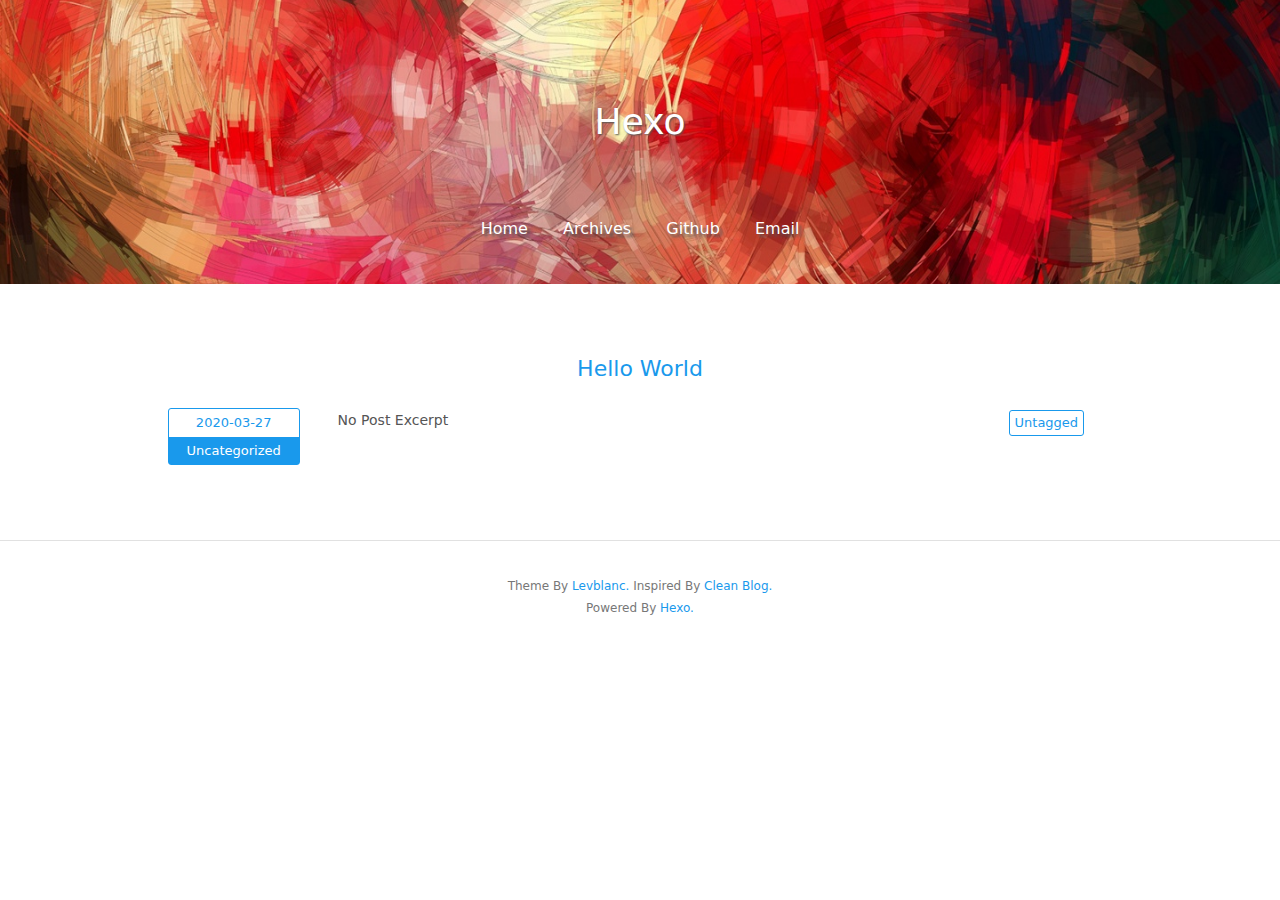
<file: index.html>
<!DOCTYPE html>
<html>
  <!-- Html Head Tag-->
  <head>
  <meta charset="UTF-8">
  <meta http-equiv="X-UA-Compatible" content="IE=edge">
  <meta name="viewport" content="width=device-width, initial-scale=1">
  <meta name="description" content="">
  <meta name="author" content="John Doe">
  <!-- Open Graph Data -->
  <meta property="og:title" content="Hexo"/>
  <meta property="og:description" content="" />
  <meta property="og:site_name" content="Hexo"/>
  <meta property="og:type" content="website" />
  <meta property="og:image" content="http://yoursite.com"/>
  
    <link rel="alternate" href="/atom.xml" title="Hexo" type="application/atom+xml">
  
  
    <link rel="icon" href="/favicon.png">
  

  <!-- Site Title -->
  <title>Hexo</title>

  <!-- Bootstrap CSS -->
  
<link rel="stylesheet" href="/css/bootstrap.min.css">

  <!-- Custom CSS -->
  
  
<link rel="stylesheet" href="/css/style.light.css">


  <!-- Google Analytics -->
  

<meta name="generator" content="Hexo 4.2.0"></head>

  <body>
    <!-- Page Header -->


<header class="site-header header-background" style="background-image: url(/img/default-banner-dark.jpg)">
  <div class="container">
    <div class="row">
      <div class="col-lg-8 col-lg-offset-2 col-md-10 col-md-offset-1">
        <div class="page-title with-background-image">
          <p class="title">Hexo</p>
          <p class="subtitle"></p>
        </div>
        <div class="site-menu with-background-image">
          <ul>
            
              <li>
                <a href="/">
                  
                  Home
                  
                </a>
              </li>
            
              <li>
                <a href="/archives">
                  
                  Archives
                  
                </a>
              </li>
            
              <li>
                <a href="https://github.com/<your-github-username>" target="_blank" rel="noopener">
                  
                  Github
                  
                </a>
              </li>
            
              <li>
                <a href="mailto:<your-email-address>">
                  
                  Email
                  
                </a>
              </li>
            
          </ul>
        </div>
      </div>
    </div>
  </div>
</header>

<!-- Home Page Post List -->
<div class="container">
  <div class="row">
    <div class="col-lg-10 col-md-10 col-md-offset-1">
      
        <div class="post-item-wrapper">
  <a href="/2020/03/27/hello-world/" class="post-title">
      Hello World
  </a>
  <div class="post-excerpt">
    <!-- Post Date and Categories -->
    <div class="date-and-category">
      <div class="date">2020-03-27</div>
      <div class="categories">
        
          Uncategorized
        
      </div>
    </div>
    <!-- Post Excerpt -->
    <div class="excerpt typo">No Post Excerpt</div>
    <!-- Post Tags -->
    <div class="tags">
      
        <div class="untagged">Untagged</div>
      
    </div>
  </div>
</div>

      
    </div>
  </div>
</div>

<!-- Pagination -->
<div class="container">
  <div class="row">
    <div class="col-lg-10 col-md-10 col-md-offset-1">
      <ul class="pagination">
          
          
      </ul>
    </div>
  </div>
</div>



    <!-- Footer -->
<footer>
  <div class="container">
    <div class="row">
      <div class="col-lg-8 col-lg-offset-2 col-md-10 col-md-offset-1">
        <p class="copyright text-muted">
          Theme By <a target="_blank" href="https://github.com/levblanc">Levblanc.</a>
          Inspired By <a target="_blank" href="https://github.com/klugjo/hexo-theme-clean-blog">Clean Blog.</a>
        <p class="copyright text-muted">
          Powered By <a target="_blank" href="https://hexo.io/">Hexo.</a>
        </p>
      </div>
    </div>
  </div>
</footer>


    <!-- After Footer Scripts -->

<script src="/js/highlight.pack.js"></script>

<script>
  document.addEventListener("DOMContentLoaded", function(event) {
    var codeBlocks = Array.prototype.slice.call(document.getElementsByTagName('pre'))
    codeBlocks.forEach(function(block, index) {
      hljs.highlightBlock(block);
    });
  });
</script>

  </body>
</html>
</file>
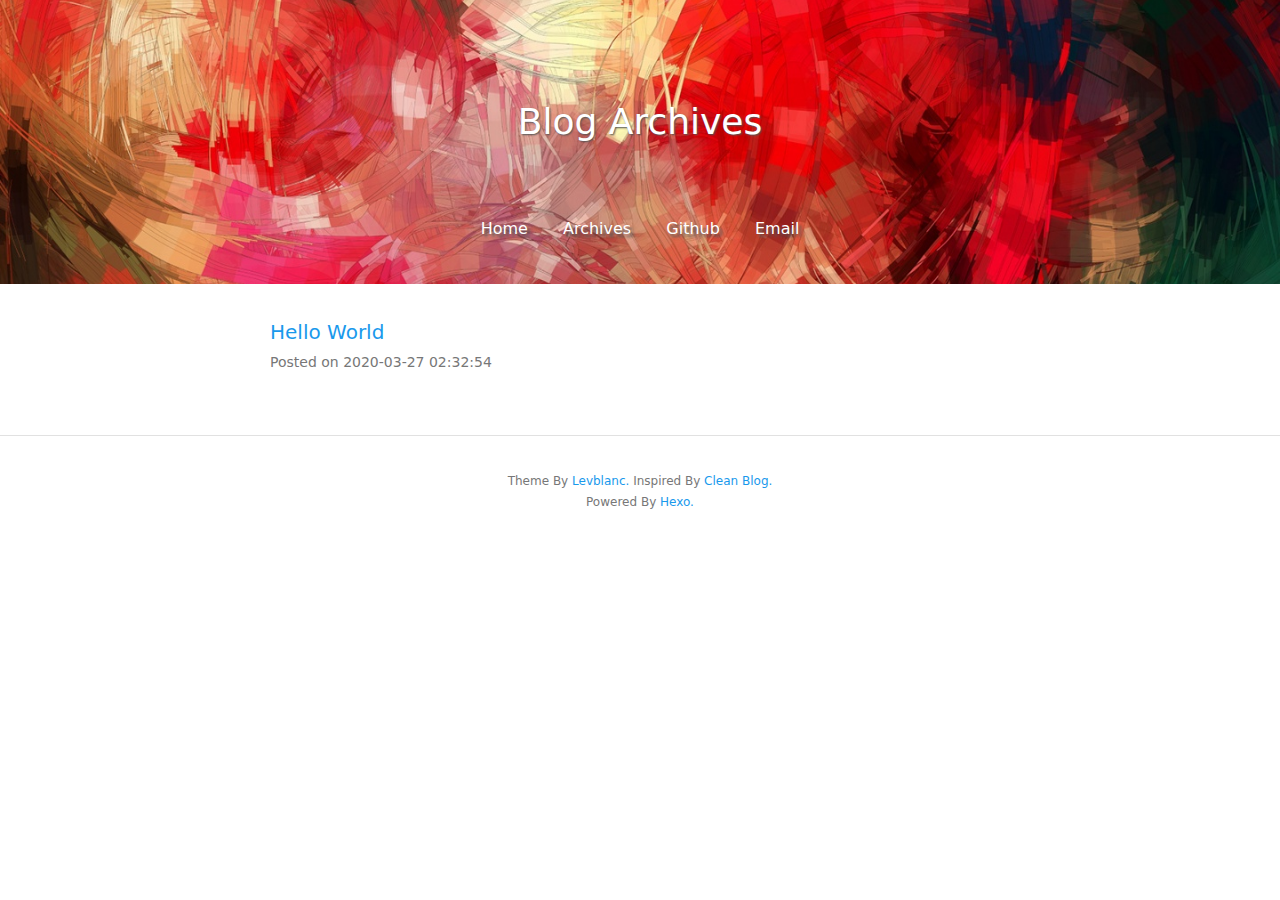
<file: archives/index.html>
<!DOCTYPE html>
<html>
  <!-- Html Head Tag-->
  <head>
  <meta charset="UTF-8">
  <meta http-equiv="X-UA-Compatible" content="IE=edge">
  <meta name="viewport" content="width=device-width, initial-scale=1">
  <meta name="description" content="">
  <meta name="author" content="John Doe">
  <!-- Open Graph Data -->
  <meta property="og:title" content="Hexo"/>
  <meta property="og:description" content="" />
  <meta property="og:site_name" content="Hexo"/>
  <meta property="og:type" content="website" />
  <meta property="og:image" content="http://yoursite.com"/>
  
    <link rel="alternate" href="/atom.xml" title="Hexo" type="application/atom+xml">
  
  
    <link rel="icon" href="/favicon.png">
  

  <!-- Site Title -->
  <title>Hexo</title>

  <!-- Bootstrap CSS -->
  
<link rel="stylesheet" href="/css/bootstrap.min.css">

  <!-- Custom CSS -->
  
  
<link rel="stylesheet" href="/css/style.light.css">


  <!-- Google Analytics -->
  

<meta name="generator" content="Hexo 4.2.0"></head>

  <body>
    <!-- Archive Header -->
<!-- Page Header -->


<header class="site-header header-background" style="background-image: url(/img/default-banner-dark.jpg)">
  <div class="container">
    <div class="row">
      <div class="col-lg-8 col-lg-offset-2 col-md-10 col-md-offset-1">
        <div class="page-title with-background-image">
          <p class="title">Blog Archives</p>
          <p class="subtitle"></p>
        </div>
        <div class="site-menu with-background-image">
          <ul>
            
              <li>
                <a href="/">
                  
                  Home
                  
                </a>
              </li>
            
              <li>
                <a href="/archives">
                  
                  Archives
                  
                </a>
              </li>
            
              <li>
                <a href="https://github.com/<your-github-username>" target="_blank" rel="noopener">
                  
                  Github
                  
                </a>
              </li>
            
              <li>
                <a href="mailto:<your-email-address>">
                  
                  Email
                  
                </a>
              </li>
            
          </ul>
        </div>
      </div>
    </div>
  </div>
</header>

<!-- Archive List -->
<div class="container">
  <div class="row">
    <div class="col-lg-8 col-lg-offset-2 col-md-10 col-md-offset-1">
      
        <div class="archive-item">
  <a href="/2020/03/27/hello-world/" class="post-title">
    Hello World
  </a>
  <div class="date text-muted">Posted on 2020-03-27 02:32:54</div>
</div>

      

    </div>
  </div>
</div>
<!-- Pagination -->
<div class="container">
  <div class="row">
    <div class="col-lg-10 col-md-10 col-md-offset-1">
      <ul class="pagination">
          
          
      </ul>
    </div>
  </div>
</div>



    <!-- Footer -->
<footer>
  <div class="container">
    <div class="row">
      <div class="col-lg-8 col-lg-offset-2 col-md-10 col-md-offset-1">
        <p class="copyright text-muted">
          Theme By <a target="_blank" href="https://github.com/levblanc">Levblanc.</a>
          Inspired By <a target="_blank" href="https://github.com/klugjo/hexo-theme-clean-blog">Clean Blog.</a>
        <p class="copyright text-muted">
          Powered By <a target="_blank" href="https://hexo.io/">Hexo.</a>
        </p>
      </div>
    </div>
  </div>
</footer>


    <!-- After Footer Scripts -->

<script src="/js/highlight.pack.js"></script>

<script>
  document.addEventListener("DOMContentLoaded", function(event) {
    var codeBlocks = Array.prototype.slice.call(document.getElementsByTagName('pre'))
    codeBlocks.forEach(function(block, index) {
      hljs.highlightBlock(block);
    });
  });
</script>

  </body>
</html>
</file>
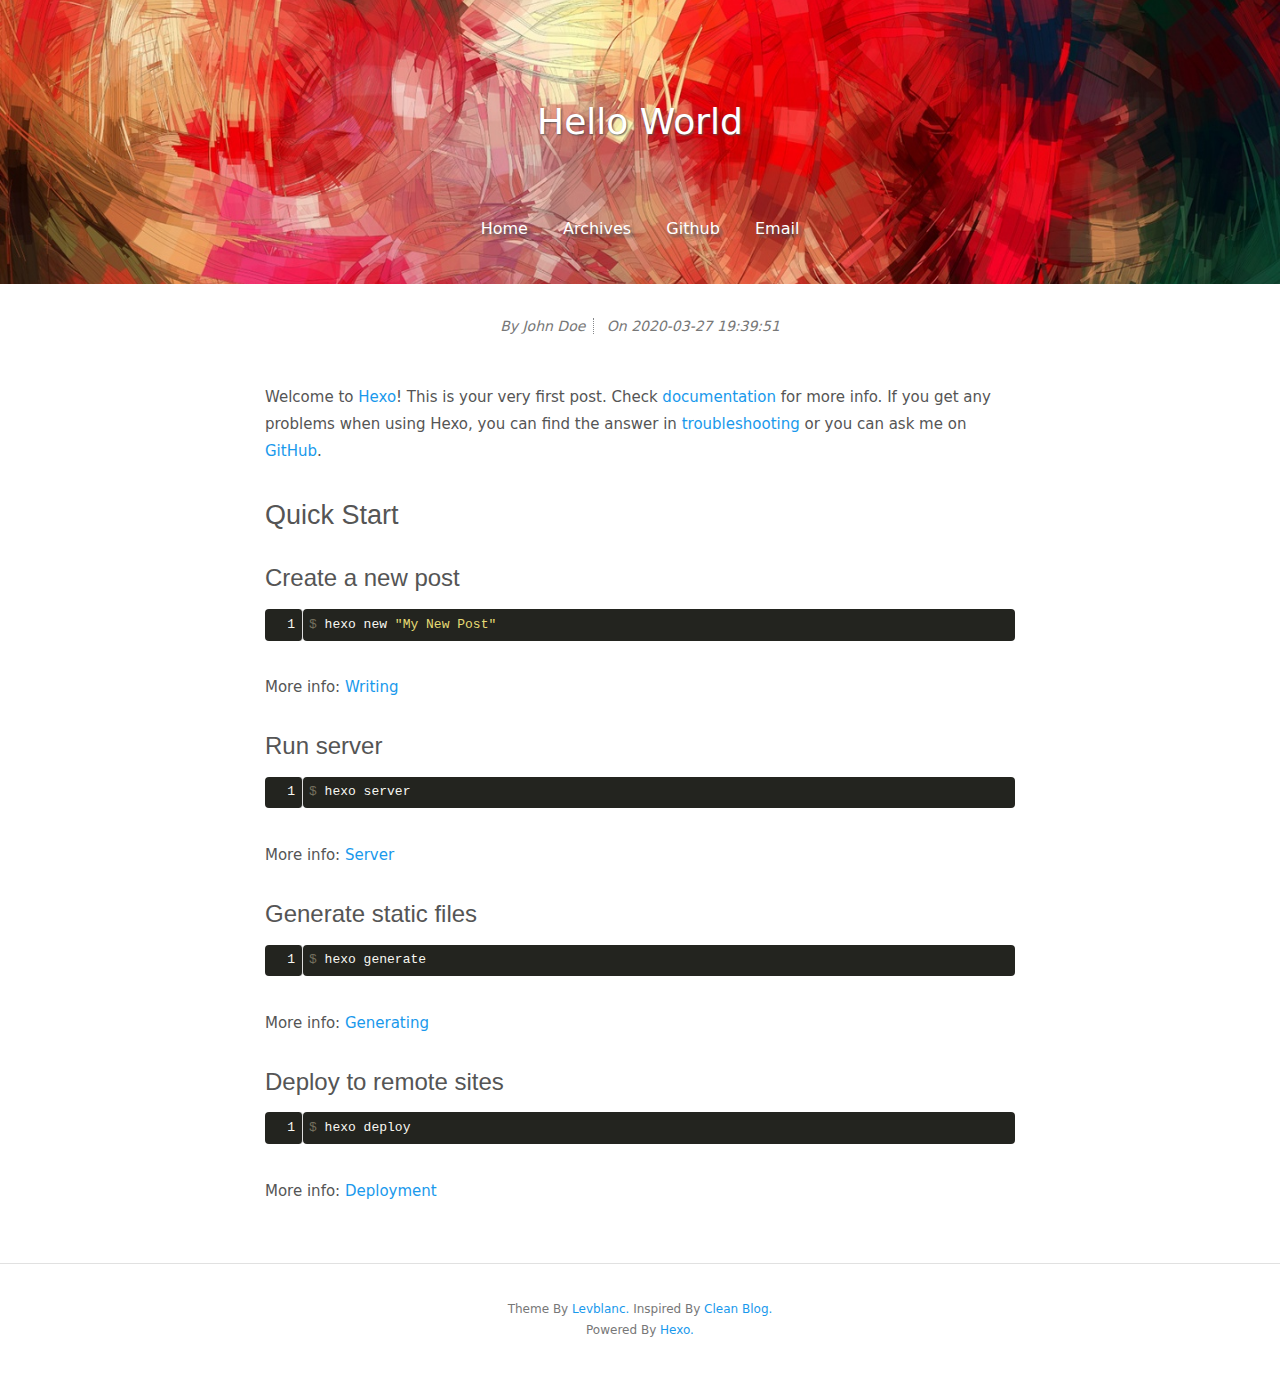
<file: 2020/03/27/hello-world/index.html>
<!DOCTYPE html>
<html>
  <!-- Html Head Tag-->
  <head>
  <meta charset="UTF-8">
  <meta http-equiv="X-UA-Compatible" content="IE=edge">
  <meta name="viewport" content="width=device-width, initial-scale=1">
  <meta name="description" content="">
  <meta name="author" content="John Doe">
  <!-- Open Graph Data -->
  <meta property="og:title" content="Hello World"/>
  <meta property="og:description" content="" />
  <meta property="og:site_name" content="Hexo"/>
  <meta property="og:type" content="article" />
  <meta property="og:image" content="http://yoursite.com"/>
  
    <link rel="alternate" href="/atom.xml" title="Hexo" type="application/atom+xml">
  
  
    <link rel="icon" href="/favicon.png">
  

  <!-- Site Title -->
  <title>Hexo</title>

  <!-- Bootstrap CSS -->
  
<link rel="stylesheet" href="/css/bootstrap.min.css">

  <!-- Custom CSS -->
  
  
<link rel="stylesheet" href="/css/style.light.css">


  <!-- Google Analytics -->
  

<meta name="generator" content="Hexo 4.2.0"></head>

  <body>
    <!-- Page Header -->


<header class="site-header header-background" style="background-image: url(/img/default-banner-dark.jpg)">
  <div class="container">
    <div class="row">
      <div class="col-lg-8 col-lg-offset-2 col-md-10 col-md-offset-1">
        <div class="page-title with-background-image">
          <p class="title">Hello World</p>
          <p class="subtitle"></p>
        </div>
        <div class="site-menu with-background-image">
          <ul>
            
              <li>
                <a href="/">
                  
                  Home
                  
                </a>
              </li>
            
              <li>
                <a href="/archives">
                  
                  Archives
                  
                </a>
              </li>
            
              <li>
                <a href="https://github.com/<your-github-username>" target="_blank" rel="noopener">
                  
                  Github
                  
                </a>
              </li>
            
              <li>
                <a href="mailto:<your-email-address>">
                  
                  Email
                  
                </a>
              </li>
            
          </ul>
        </div>
      </div>
    </div>
  </div>
</header>

<article>
  <div class="container typo">
    <div class="row">
      <div class="col-lg-8 col-lg-offset-2 col-md-10 col-md-offset-1">
        <div class="post-info text-muted">
          
            <!-- Author -->
            <span class="author info">By John Doe</span>
          
          <!-- Date -->
          <span class="date-time info">On
            <span class="date">2020-03-27</span>
            <span class="time">19:39:51</span>
          </span>
          
        </div>
        <!-- Tags -->
        
        <!-- Post Main Content -->
        <div class="post-content">
          <p>Welcome to <a href="https://hexo.io/" target="_blank" rel="noopener">Hexo</a>! This is your very first post. Check <a href="https://hexo.io/docs/" target="_blank" rel="noopener">documentation</a> for more info. If you get any problems when using Hexo, you can find the answer in <a href="https://hexo.io/docs/troubleshooting.html" target="_blank" rel="noopener">troubleshooting</a> or you can ask me on <a href="https://github.com/hexojs/hexo/issues" target="_blank" rel="noopener">GitHub</a>.</p>
<h2 id="Quick-Start"><a href="#Quick-Start" class="headerlink" title="Quick Start"></a>Quick Start</h2><h3 id="Create-a-new-post"><a href="#Create-a-new-post" class="headerlink" title="Create a new post"></a>Create a new post</h3><figure class="highlight bash"><table><tr><td class="gutter"><pre><span class="line">1</span><br></pre></td><td class="code"><pre><span class="line">$ hexo new <span class="string">"My New Post"</span></span><br></pre></td></tr></table></figure>

<p>More info: <a href="https://hexo.io/docs/writing.html" target="_blank" rel="noopener">Writing</a></p>
<h3 id="Run-server"><a href="#Run-server" class="headerlink" title="Run server"></a>Run server</h3><figure class="highlight bash"><table><tr><td class="gutter"><pre><span class="line">1</span><br></pre></td><td class="code"><pre><span class="line">$ hexo server</span><br></pre></td></tr></table></figure>

<p>More info: <a href="https://hexo.io/docs/server.html" target="_blank" rel="noopener">Server</a></p>
<h3 id="Generate-static-files"><a href="#Generate-static-files" class="headerlink" title="Generate static files"></a>Generate static files</h3><figure class="highlight bash"><table><tr><td class="gutter"><pre><span class="line">1</span><br></pre></td><td class="code"><pre><span class="line">$ hexo generate</span><br></pre></td></tr></table></figure>

<p>More info: <a href="https://hexo.io/docs/generating.html" target="_blank" rel="noopener">Generating</a></p>
<h3 id="Deploy-to-remote-sites"><a href="#Deploy-to-remote-sites" class="headerlink" title="Deploy to remote sites"></a>Deploy to remote sites</h3><figure class="highlight bash"><table><tr><td class="gutter"><pre><span class="line">1</span><br></pre></td><td class="code"><pre><span class="line">$ hexo deploy</span><br></pre></td></tr></table></figure>

<p>More info: <a href="https://hexo.io/docs/one-command-deployment.html" target="_blank" rel="noopener">Deployment</a></p>

        </div>
      </div>
    </div>
  </div>
</article>



    <!-- Footer -->
<footer>
  <div class="container">
    <div class="row">
      <div class="col-lg-8 col-lg-offset-2 col-md-10 col-md-offset-1">
        <p class="copyright text-muted">
          Theme By <a target="_blank" href="https://github.com/levblanc">Levblanc.</a>
          Inspired By <a target="_blank" href="https://github.com/klugjo/hexo-theme-clean-blog">Clean Blog.</a>
        <p class="copyright text-muted">
          Powered By <a target="_blank" href="https://hexo.io/">Hexo.</a>
        </p>
      </div>
    </div>
  </div>
</footer>


    <!-- After Footer Scripts -->

<script src="/js/highlight.pack.js"></script>

<script>
  document.addEventListener("DOMContentLoaded", function(event) {
    var codeBlocks = Array.prototype.slice.call(document.getElementsByTagName('pre'))
    codeBlocks.forEach(function(block, index) {
      hljs.highlightBlock(block);
    });
  });
</script>

  </body>
</html>
</file>
<file: css/style.light.css>
/* basic colors */
/* theme colors */
/* modify value of $theme-color to get different theme colors */
/* typo.css from https://github.com/sofish/typo.css */

@charset "utf-8";

/* 防止用户自定义背景颜色对网页的影响，添加让用户可以自定义字体 */
html {
  color: #333;
  background: #fff;
  -webkit-text-size-adjust: 100%;
  -ms-text-size-adjust: 100%;
  text-rendering: optimizelegibility;
}

/* 如果你的项目仅支持 IE9+ | Chrome | Firefox 等，推荐在 <html> 中添加 .borderbox 这个 class */
html.borderbox *, html.borderbox *:before, html.borderbox *:after {
  -moz-box-sizing: border-box;
  -webkit-box-sizing: border-box;
  box-sizing: border-box;
}

/* 内外边距通常让各个浏览器样式的表现位置不同 */
body, dl, dt, dd, ul, ol, li, h1, h2, h3, h4, h5, h6, pre, code, form, fieldset, legend, input, textarea, p, blockquote, th, td, hr, button, article, aside, details, figcaption, figure, footer, header, menu, nav, section {
  margin: 0;
  padding: 0;
}

/* 重设 HTML5 标签, IE 需要在 js 中 createElement(TAG) */
article, aside, details, figcaption, figure, footer, header, menu, nav, section {
  display: block;
}

/* HTML5 媒体文件跟 img 保持一致 */
audio, canvas, video {
  display: inline-block;
}

/* 要注意表单元素并不继承父级 font 的问题 */
body, button, input, select, textarea {
  font: 300 1rem/1.8 PingFang SC, Lantinghei SC, Microsoft Yahei, Hiragino Sans GB, Microsoft Sans Serif, WenQuanYi Micro Hei, sans;
}

button::-moz-focus-inner,
input::-moz-focus-inner {
  padding: 0;
  border: 0;
}

/* 去掉各Table cell 的边距并让其边重合 */
table {
  border-collapse: collapse;
  border-spacing: 0;
}

/* 去除默认边框 */
fieldset, img {
  border: 0;
}

/* 块/段落引用 */
blockquote {
  position: relative;
  color: #999;
  font-weight: 400;
  border-left: 1px solid #1abc9c;
  padding-left: 1em;
  margin: 1em 3em 1em 2em;
}

@media only screen and ( max-width: 640px ) {
  blockquote {
    margin: 1em 0;
  }
}

/* Firefox 以外，元素没有下划线，需添加 */
acronym, abbr {
  border-bottom: 1px dotted;
  font-variant: normal;
}

/* 添加鼠标问号，进一步确保应用的语义是正确的（要知道，交互他们也有洁癖，如果你不去掉，那得多花点口舌） */
abbr {
  cursor: help;
}

/* 一致的 del 样式 */
del {
  text-decoration: line-through;
}

address, caption, cite, code, dfn, em, th, var {
  font-style: normal;
  font-weight: 400;
}

/* 去掉列表前的标识, li 会继承，大部分网站通常用列表来很多内容，所以应该当去 */
ul, ol {
  list-style: none;
}

/* 对齐是排版最重要的因素, 别让什么都居中 */
caption, th {
  text-align: left;
}

q:before, q:after {
  content: '';
}

/* 统一上标和下标 */
sub, sup {
  font-size: 75%;
  line-height: 0;
  position: relative;
}

:root sub, :root sup {
  vertical-align: baseline; /* for ie9 and other modern browsers */
}

sup {
  top: -0.5em;
}

sub {
  bottom: -0.25em;
}

/* 让链接在 hover 状态下显示下划线 */
// a {
//   color: #1abc9c;
// }

// a:hover {
//   text-decoration: underline;
// }

// .typo a {
//   border-bottom: 1px solid #1abc9c;
// }

// .typo a:hover {
//   border-bottom-color: #555;
//   color: #555;
//   text-decoration: none;
// }

/* 默认不显示下划线，保持页面简洁 */
ins, a {
  text-decoration: none;
}

/* 专名号：虽然 u 已经重回 html5 Draft，但在所有浏览器中都是可以使用的，
 * 要做到更好，向后兼容的话，添加 class="typo-u" 来显示专名号
 * 关于 <u> 标签：http://www.whatwg.org/specs/web-apps/current-work/multipage/text-level-semantics.html#the-u-element
 * 被放弃的是 4，之前一直搞错 http://www.w3.org/TR/html401/appendix/changes.html#idx-deprecated
 * 一篇关于 <u> 标签的很好文章：http://html5doctor.com/u-element/
 */
u, .typo-u {
  text-decoration: underline;
}

/* 标记，类似于手写的荧光笔的作用 */
mark {
  background: #fffdd1;
  border-bottom: 1px solid #ffedce;
  padding: 2px;
  margin: 0 5px;
}

/* 代码片断 */
pre, code, pre tt {
  font-family: Courier, 'Courier New', monospace;
}

pre {
  background: #f8f8f8;
  border: 1px solid #ddd;
  padding: 1em 1.5em;
  display: block;
  -webkit-overflow-scrolling: touch;
}

/* 一致化 horizontal rule */
hr {
  border: none;
  border-bottom: 1px solid #cfcfcf;
  margin-bottom: 0.8em;
  height: 10px;
}

/* 底部印刷体、版本等标记 */
small, .typo-small,
  /* 图片说明 */
figcaption {
  font-size: 0.9em;
  color: #888;
}

strong, b {
  font-weight: bold;
  color: #000;
}

/* 可拖动文件添加拖动手势 */
[draggable] {
  cursor: move;
}

.clearfix:before, .clearfix:after {
  content: "";
  display: table;
}

.clearfix:after {
  clear: both;
}

.clearfix {
  zoom: 1;
}

/* 强制文本换行 */
.textwrap, .textwrap td, .textwrap th {
  word-wrap: break-word;
  word-break: break-all;
}

.textwrap-table {
  table-layout: fixed;
}

/* 提供 serif 版本的字体设置: iOS 下中文自动 fallback 到 sans-serif */
.serif {
  font-family: Palatino, Optima, Georgia, serif;
}

/* 保证块/段落之间的空白隔行 */
.typo table, .typo p, .typo pre, .typo ul, .typo ol, .typo dl, .typo form, .typo hr,
.typo-p, .typo-pre, .typo-ul, .typo-ol, .typo-dl, .typo-form, .typo-hr, .typo-table, blockquote {
  margin-bottom: 1.2em
}

h1, h2, h3, h4, h5, h6 {
  font-family: PingFang SC, Verdana, Helvetica Neue, Microsoft Yahei, Hiragino Sans GB, Microsoft Sans Serif, WenQuanYi Micro Hei, sans-serif;
  font-weight: 100;
  color: #000;
  line-height: 1.35;
}

/* 标题应该更贴紧内容，并与其他块区分，margin 值要相应做优化 */
.typo h1, .typo h2, .typo h3, .typo h4, .typo h5, .typo h6,
.typo-h1, .typo-h2, .typo-h3, .typo-h4, .typo-h5, .typo-h6 {
  margin-top: 1.2em;
  margin-bottom: 0.6em;
  line-height: 1.35;
}

.typo h1, .typo-h1 {
  font-size: 2em;
}

.typo h2, .typo-h2 {
  font-size: 1.8em;
}

.typo h3, .typo-h3 {
  font-size: 1.6em;
}

.typo h4, .typo-h4 {
  font-size: 1.4em;
}

.typo h5, .typo h6, .typo-h5, .typo-h6 {
  font-size: 1.2em;
}

/* 在文章中，应该还原 ul 和 ol 的样式 */
.typo ul, .typo-ul {
  margin-left: 1.3em;
  list-style: disc;
}

.typo ol, .typo-ol {
  list-style: decimal;
  margin-left: 1.9em;
}

.typo li ul, .typo li ol, .typo-ul ul, .typo-ul ol, .typo-ol ul, .typo-ol ol {
  margin-bottom: 0.8em;
  margin-left: 2em;
}

.typo li ul, .typo-ul ul, .typo-ol ul {
  list-style: circle;
}

/* 同 ul/ol，在文章中应用 table 基本格式 */
// .typo table th,
// .typo table td,
.typo-table th,
.typo-table td,
.typo table caption {
  border: 1px solid #ddd;
  padding: 0.5em 1em;
  color: #666;
}


// .typo table th,
.typo-table th {
  background: #fbfbfb;
}

// .typo table thead th,
.typo-table thead th {
  background: #f1f1f1;
}

.typo table caption {
  border-bottom: none;
}

/* 去除 webkit 中 input 和 textarea 的默认样式  */
.typo-input, .typo-textarea {
  -webkit-appearance: none;
  border-radius: 0;
}

.typo-em, .typo em, legend, caption {
  color: #000;
  font-weight: inherit;
}

/* 着重号，只能在少量（少于100个字符）且全是全角字符的情况下使用 */
.typo-em {
  position: relative;
}

.typo-em:after {
  position: absolute;
  top: 0.65em;
  left: 0;
  width: 100%;
  overflow: hidden;
  white-space: nowrap;
  content: "・・・・・・・・・・・・・・・・・・・・・・・・・・・・・・・・・・・・・・・・・・・・・・・・・・・・・・・・・・・・・・・・・・・・・・・・・・・・・・・・・・・・・・・・・・・・・・・・・・・・";
}

/* Responsive images */
.typo img {
  max-width: 100%;
}

.hljs {
  display: block;
  overflow-x: auto;
  padding: 0.5em;
  background: #23241f;
}
.hljs,
.hljs-tag,
.hljs-subst {
  color: #f8f8f2;
}
.hljs-strong,
.hljs-emphasis {
  color: #a8a8a2;
}
.hljs-bullet,
.hljs-quote,
.hljs-number,
.hljs-regexp,
.hljs-literal,
.hljs-link {
  color: #ae81ff;
}
.hljs-code,
.hljs-title,
.hljs-section,
.hljs-selector-class {
  color: #a6e22e;
}
.hljs-strong {
  font-weight: bold;
}
.hljs-emphasis {
  font-style: italic;
}
.hljs-keyword,
.hljs-selector-tag,
.hljs-name,
.hljs-attr {
  color: #f92672;
}
.hljs-symbol,
.hljs-attribute {
  color: #66d9ef;
}
.hljs-params,
.hljs-class .hljs-title {
  color: #f8f8f2;
}
.hljs-string,
.hljs-type,
.hljs-built_in,
.hljs-builtin-name,
.hljs-selector-id,
.hljs-selector-attr,
.hljs-selector-pseudo,
.hljs-addition,
.hljs-variable,
.hljs-template-variable {
  color: #e6db74;
}
.hljs-comment,
.hljs-deletion,
.hljs-meta {
  color: #75715e;
}
.highlight {
  overflow: auto;
}
.highlight table {
  width: 100%;
  max-width: 100%;
}
.highlight pre {
  font-size: 0.8125rem;
}
.highlight .gutter {
  width: 5%;
  text-align: right;
}
.highlight .gutter pre {
  border-top: 0;
  border-bottom: 0;
  border-left: 0;
}
.highlight .code {
  width: 95%;
}
.highlight .code pre {
  border: 0;
}
code {
  color: #1999ec;
  padding: 0 0.1875rem;
  margin: 0 0.125rem;
  border-radius: 0.1875rem;
  background-color: #f0e8df;
}
@media only screen and (max-width: 414px) {
  .highlight pre {
    font-size: 0.75rem;
  }
}
html,
body {
  color: #555;
  background-color: #fff;
  font-size: 100%; /* add PX (or original value) as backup */
  font-size: 100%;
}
a {
  color: #1999ec;
}
a:hover {
  text-decoration: none;
  color: #fff;
  background-color: #1999ec;
  transition: all 0.25s;
  cursor: pointer;
}
strong {
  color: #555;
}
h1,
h2,
h3,
h4,
h5,
h6 {
  color: #555;
}
.site-header {
  padding: 2.5rem 0;
  border-bottom: 1px solid #e1e1e1;
  margin-bottom: 1.875rem;
}
.site-header.header-background {
  border-bottom: 0;
  background-color: #808080;
  background-position: center center;
  background-attachment: scroll;
  -webkit-background-size: cover;
  -moz-background-size: cover;
  background-size: cover;
  -o-background-size: cover;
}
.site-header .page-title {
  color: #1999ec;
  text-align: center;
  text-shadow: 1px 1px 2px #555;
}
.site-header .page-title.with-background-image {
  color: #fff;
  padding: 3.125rem 0;
}
.site-header .page-title .title {
  font-size: 2.25rem;
}
.site-menu {
  text-align: center;
  margin-top: 0.625rem;
  text-shadow: 3px 3px 3px #555;
}
.site-menu ul {
  margin: 0 auto;
  padding: 0;
}
.site-menu ul > li {
  display: inline-block;
  margin-right: 0.625rem;
}
.site-menu ul > li:last-child {
  margin-right: 0;
}
.site-menu ul > li > a {
  padding: 0.1875rem 0.625rem;
  border-radius: 0.125rem;
}
.site-menu.with-background-image a {
  color: #fff;
}
@media only screen and (max-width: 414px) {
  .site-header .page-title.with-background-image {
    padding: 1.875rem 0;
  }
  .site-header .page-title .title {
    font-size: 1.375rem;
  }
  .site-menu {
    font-size: 1rem;
  }
  .site-menu ul li {
    margin-right: 0;
  }
  .site-menu ul li > a {
    padding: 0.1875rem 0.375rem;
  }
}
.post-item-wrapper {
  padding: 2.1875rem 0;
  border-bottom: 1px solid #e1e1e1;
  text-align: center;
  overflow: hidden;
}
.post-item-wrapper:last-child {
  border-bottom: none;
}
.post-item-wrapper .post-title {
  display: inline-block;
  padding: 0 0.625rem;
  margin-bottom: 1.25rem;
  font-size: 1.375rem;
  text-align: center;
  border-radius: 0.125rem;
}
.post-item-wrapper .post-excerpt {
  overflow: hidden;
}
.post-item-wrapper .date-and-category,
.post-item-wrapper .excerpt,
.post-item-wrapper .tags {
  float: left;
}
.post-item-wrapper .date-and-category,
.post-item-wrapper .tags {
  width: 14%;
}
.post-item-wrapper .excerpt {
  width: 64%;
  margin: 0 4%;
  font-size: 0.875rem;
  text-align: justify;
}
.post-item-wrapper .excerpt p {
  margin-bottom: 0;
}
.post-item-wrapper .date-and-category {
  font-size: 0.8125rem;
  text-align: center;
  border: 1px solid #1999ec;
  border-radius: 0.1875rem;
}
.post-item-wrapper .date-and-category .date,
.post-item-wrapper .date-and-category .categories {
  padding: 0.125rem 0;
}
.post-item-wrapper .date-and-category .date {
  color: #1999ec;
}
.post-item-wrapper .date-and-category .categories {
  color: #fff;
  background-color: #1999ec;
}
.post-item-wrapper .date-and-category .categories > a {
  color: #fff;
  background-color: #1999ec;
}
.post-item-wrapper .tags {
  overflow: hidden;
}
.post-item-wrapper .tags .untagged,
.post-item-wrapper .tags .tag {
  display: inline-block;
  font-size: 0.8125rem;
  padding: 0 0.3125rem;
  text-align: center;
  border: 1px solid #1999ec;
  border-radius: 0.1875rem;
}
.post-item-wrapper .tags .untagged {
  color: #1999ec;
}
@media only screen and (max-width: 768px) {
  .post-item-wrapper .date-and-category,
  .post-item-wrapper .tags {
    display: none;
  }
  .post-item-wrapper .excerpt {
    width: 100%;
    padding: 0 5%;
    margin: 0;
    float: none;
  }
  .post-item-wrapper .post-title {
    font-size: 1.125rem;
  }
}
.archive-item {
  margin-bottom: 1.25rem;
}
.archive-item .post-title {
  font-size: 1.25rem;
  padding: 0 0.3125rem;
  border-radius: 0.125rem;
}
.archive-item .date {
  font-size: 0.875rem;
  padding: 0 0.3125rem;
}
@media only screen and (max-width: 414px) {
  .archive-item .post-title {
    font-size: 1rem;
  }
  .archive-item .date {
    font-size: 0.875rem;
  }
}
.post-tags,
.post-info {
  font-size: 0.875rem;
  font-style: italic;
  text-align: center;
}
.post-info {
  margin-bottom: 0.3125rem;
}
.post-info .info {
  padding: 0 0.5rem;
  border-right: 1px dotted #85878a;
}
.post-info .info:last-child {
  border-right: none;
}
.post-info .categories a {
  padding: 0.125rem 0.25rem;
  border-radius: 0.125rem;
}
.post-tags {
  font-style: italic;
}
.post-tags > a {
  display: inline-block;
  padding: 0 0.25rem;
  margin-right: 0.125rem;
  border-radius: 0.125rem;
}
.post-content {
  padding-top: 2.5rem;
  padding-bottom: 2.5rem;
  font-size: 0.9375rem;
}
@media only screen and (max-width: 414px) {
  .post-tags,
  .post-info {
    font-size: 0.75rem;
  }
  .post-tags .info,
  .post-info .info {
    padding: 0 0.3125rem;
  }
  .post-tags .time,
  .post-info .time {
    display: none;
  }
  .post-content {
    font-size: 0.78125rem;
  }
}
footer {
  padding: 2.1875rem 0;
  border-top: 1px solid #e1e1e1;
  font-size: 0.75rem;
  text-align: center;
}
.pagination {
  display: block;
  text-align: center;
  overflow: hidden;
}
.pagination > li {
  display: inline-block;
}
.pagination > li > a {
  color: #1999ec;
  background-color: #fff;
  border: 1px solid #1999ec;
  border-radius: 0.1875rem;
}
.pagination > li > a:hover {
  color: #fff;
  background-color: #1999ec;
  border: 1px solid #1999ec;
}
.pagination > li > a span {
  display: inline-block;
}
@media only screen and (max-width: 414px) {
  .pagination {
    font-size: 0.875rem;
  }
}
</file>
